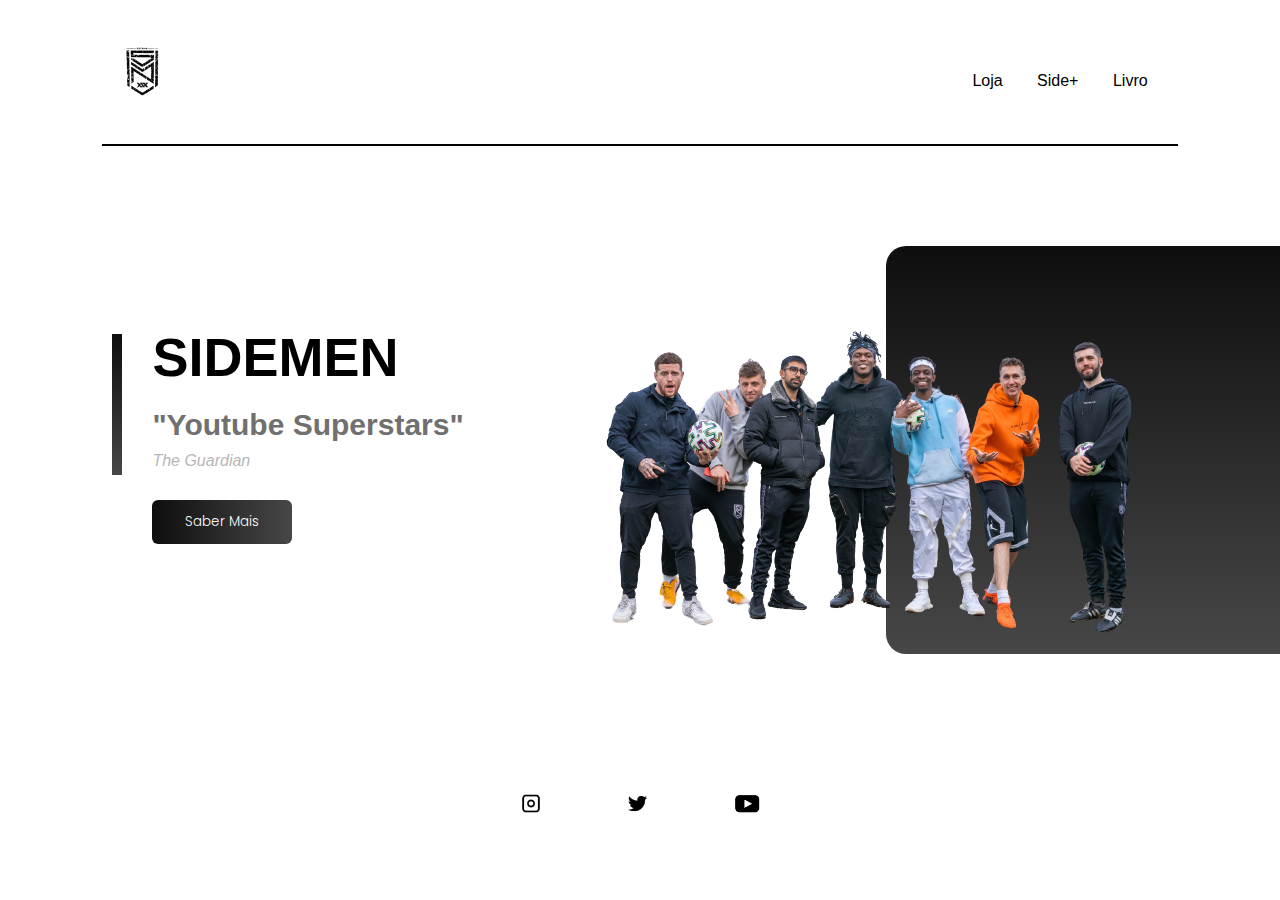
<file: index.html>
<!DOCTYPE html>
<html lang="pt">
<head>
<meta name="viewport" content="width=device-width, initial-scale=1.0">
<title>Website Pedro Pinheiro</title>
<link rel="shortcut icon" href="images/icon.png">
<link rel="stylesheet" href="style.css">
</head>
<body>

    
    <div class="container">
        <div class="navbar">
            <a href="index.html"><img src="images/sdmnlogo.png" alt="logo" class="logo"></a>
            <nav>
                <ul id="menulist">
                    <li><a href="https://www.sidemenclothing.com/">Loja</a></li>
                    <li><a href="https://www.sideplus.com/">Side+</a></li>
                    <li><a href="https://www.amazon.co.uk/Sidemen-Book-book-youve-waiting/dp/1473648165">Livro</a></li>
                </ul>
            </nav>
            <img src="images/menu.png" alt="menu" class="menu" 
            onclick="togglemenu()">
        </div>

        <div class="row">
            <div class="col-1">
                <h2>SIDEMEN</h2>
                <h3>"Youtube Superstars"</h3>
                <p>The Guardian</p>
                <button type="button" onclick="window.location.href='sabermais.html';">Saber Mais<img src="images/arrow.png">
                </button>
            </div>
            <div class="col-2">
                <img src="images/sdmngroup.png" alt="sidemen" class="sidemen">
                <div class="color-box"></div>
            </div>
        </div>
        <div class="social-links">
            <a href="https://instagram.com/sidemen?igshid=18ev38uqw957"><img src="images/insta.png" alt="instagram"></a>
            <a href="https://twitter.com/sidemen?s=21"><img src="images/twitter.png" alt="twitter"></a>
            <a href="https://www.youtube.com/c/Sidemen"><img src="images/yt.png" alt="youtube"></a>
        </div>
    </div>
    
    <script>

        var menulist = document.getElementById("menulist");

        menulist.style.maxHeight = "0px";

        function togglemenu(){
            
            if(menulist.style.maxHeight == "0px")
            {
                menulist.style.maxHeight = "130px"
            }
        else
        {
            menulist.style.maxHeight = "0px"
        }
        }
    
    </script>


</body>
</html>
</file>
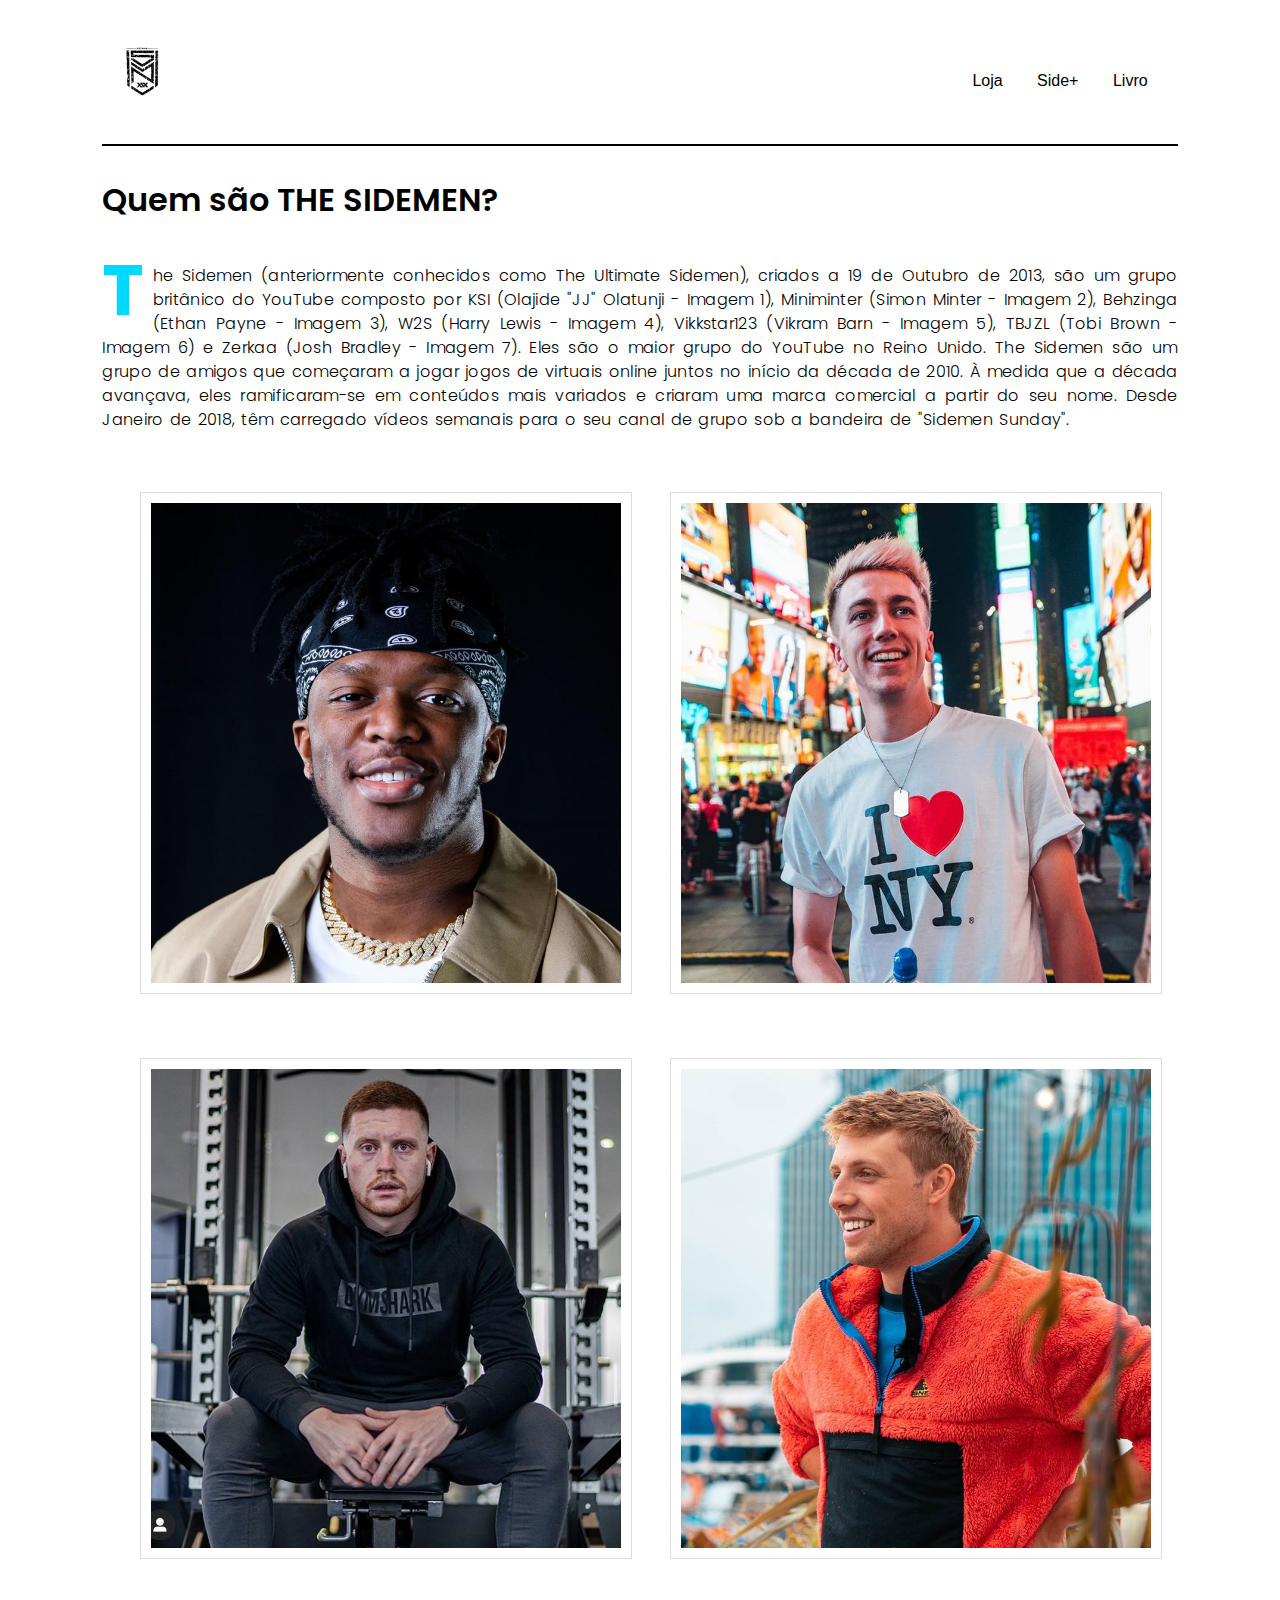
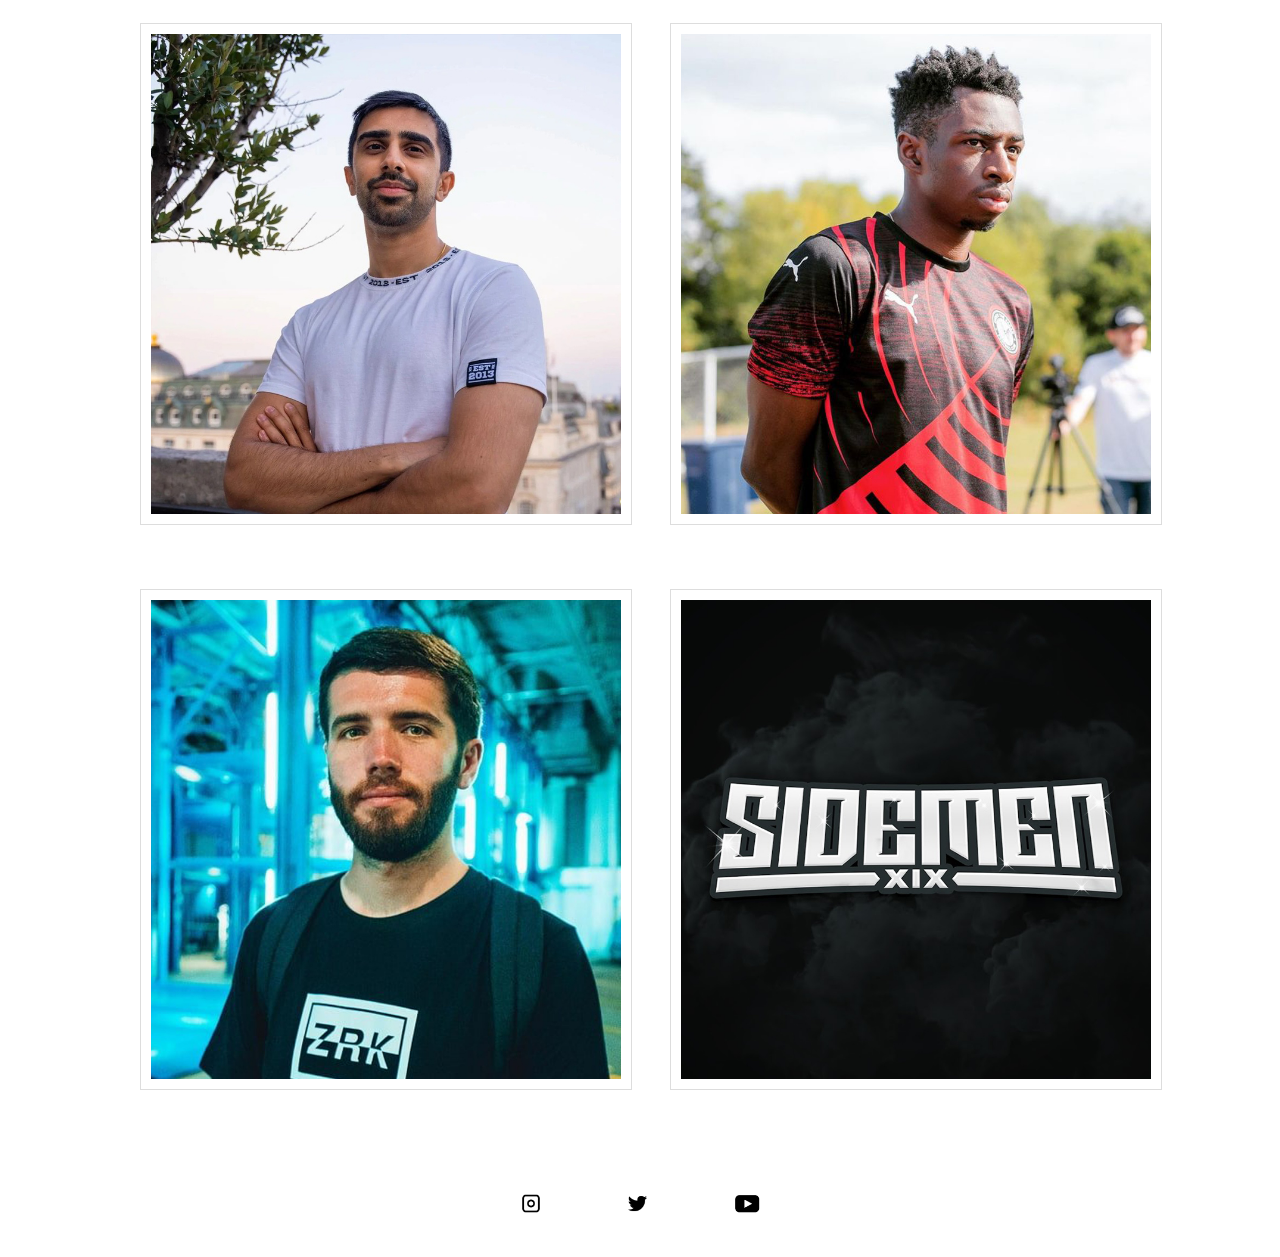
<file: sabermais.html>
<!DOCTYPE html>
<html lang="pt">
<head>
<meta name="viewport" content="width=device-width, initial-scale=1.0">
<title>Website Pedro Pinheiro</title>
<link rel="shortcut icon" href="images/icon.png">
<link rel="stylesheet" href="style.css">
</head>
<body>

    
    <div class="container">
        <div class="navbar">
            <a href="index.html"><img src="images/sdmnlogo.png" alt="logo" class="logo"></a>
            <nav>
                <ul id="menulist">
                    <li><a href="https://www.sidemenclothing.com/">Loja</a></li>
                    <li><a href="https://www.sideplus.com/">Side+</a></li>
                    <li><a href="https://www.amazon.co.uk/Sidemen-Book-book-youve-waiting/dp/1473648165">Livro</a></li>
                </ul>
            </nav>
            <img src="images/menu.png" alt="menu" class="menu" 
            onclick="togglemenu()">
        </div>

<h1> Quem são THE SIDEMEN?</h1>

<div class="conter">
<p> The Sidemen (anteriormente conhecidos como The Ultimate Sidemen), criados a 19 de Outubro de 2013, são um grupo britânico do YouTube composto por KSI (Olajide "JJ" Olatunji - Imagem 1), 
    Miniminter (Simon Minter - Imagem 2), Behzinga (Ethan Payne - Imagem 3), W2S (Harry Lewis - Imagem 4), Vikkstar123 (Vikram Barn - Imagem 5), TBJZL (Tobi Brown - Imagem 6) e Zerkaa (Josh Bradley - Imagem 7). 
    Eles são o maior grupo do YouTube no Reino Unido.
    The Sidemen são um grupo de amigos que começaram a jogar jogos de virtuais online juntos no início da década de 2010. 
    À medida que a década avançava, eles ramificaram-se em conteúdos mais variados e criaram uma marca comercial a partir do seu nome. 
    Desde Janeiro de 2018, têm carregado vídeos semanais para o seu canal de grupo sob a bandeira de "Sidemen Sunday".</p>
        <div class="gallery">
            <a href="https://www.youtube.com/@jjolatunji" target="_blank"><img src="images/ksi.jpg" title="KSI"/></a>
            <a href="https://www.youtube.com/@Miniminter" target="_blank"><img src="images/simon.jpg" title="MINIMINTER"/></a>
            <a href="https://www.youtube.com/@Behzinga" target="_blank"><img src="images/ethan.jpg" title="BEHZINGA"/></a>
            <a href="https://www.youtube.com/@w2s" target="_blank"><img src="images/harry.jpg" title="W2S"/></a>
            <a href="https://www.youtube.com/@Vikkstar123" target="_blank"><img src="images/vik.jpg" title="VIKKSTAR123"/></a>
            <a href="https://www.youtube.com/@TBJZL" target="_blank"><img src="images/tobi.jpg" title="TBJZL"/></a>
            <a href="https://www.youtube.com/@ZerkaaHD" target="_blank"><img src="images/josh.jpg" title="ZERKAA"/></a>
            <a href="https://www.youtube.com/channel/UCDogdKl7t7NHzQ95aEwkdMw" target="_blank"><img src="images/Sidemen.jpg" title="SIDEMEN"/></a>
          </div>
        </div>


        </div>
        <div class="social-links">
            <a href="https://instagram.com/sidemen?igshid=18ev38uqw957"><img src="images/insta.png" alt="instagram"></a>
            <a href="https://twitter.com/sidemen?s=21"><img src="images/twitter.png" alt="twitter"></a>
            <a href="https://www.youtube.com/c/Sidemen"><img src="images/yt.png" alt="youtube"></a>
        </div>
    </div>
    
    <script>

        var menulist = document.getElementById("menulist");

        menulist.style.maxHeight = "0px";

        function togglemenu(){
            
            if(menulist.style.maxHeight == "0px")
            {
                menulist.style.maxHeight = "130px"
            }
        else
        {
            menulist.style.maxHeight = "0px"
        }
        }
    
    </script>


</body>
</html>
</file>
<file: style.css>
@import url('https://fonts.googleapis.com/css2?family=Poppins:wght@300;600&display=swap');

/* Formatação da Página Global */
*{
    margin: 0;
    padding: 0;
    font-family: sans-serif;

}

.container{
    width: 100%;
    min-height: 100vh;
    padding-left: 8%;
    padding-right: 8%;
    box-sizing: border-box;
    overflow: hidden;
}

.navbar{
    width: 100%;
    display: flex;
    align-items: center;
    border-bottom: 2px black solid;
}

.logo{
    width: 80px;
    cursor: pointer;
    margin: 30px 0;
}

.menu{
    width: 25px;
    cursor: pointer;
    display: none;
}

nav{
    flex: 1;
    text-align: right;
}

/* Retirar os pontos da lista */
nav ul li{
    list-style: none;
    display: inline-block;
    margin-right: 30px;
}

/* Formatação dos links: cor, tamanho específico */
nav ul li a{
    text-decoration: none;
    color: #000;
    font-size: 16px;
}

/* Formatação dos links quando passa o rato em cima */
nav ul li a:hover{
    color: #03adfb;
}

.row{
    display: flex;
    justify-content: space-between;
    align-items: center;
    margin: 100px 0;
}

/* Formatação do sitio onde o texto vai aparecer */
.col-1{
    flex-basis: 40%;
    position: relative;
    margin-left: 50px;
}

/* Linha vertical que fica atrás de todo o texto */
.col-1:after{
    content: "";
    width: 10px;
    height: 57%;
    background: linear-gradient(#0e0e0e, #474747);
    position: absolute;
    left: -40px;
    top: 8px;
}

.col-1 h2{
    font-size: 54px;
}

.col-1 h3{
    font-size: 30px;
    color: #707070;
    margin: 20px 0 10px;
}

.col-1 p{
    font-size: 16px;
    color: #b7b7b7;
    font-weight: 100;
    font-style: oblique;
}

/* Formatação do botão e animação */
button{
    width: 140px;
    border: 0;
    margin: 30px 0;
    padding: 12px 10px;
    outline: none;
    color: #fff;
    background: linear-gradient(to right, #0e0e0e, #474747);
    border-radius: 6px;
    cursor: pointer;
    transition: width 0.5s;
    font-family: "Poppins" , sans-serif;
    font-weight: 300;
}

button:hover{
    width: 160px;
    display: flex;
    align-items: center;
    justify-content: space-between;
}

/* Formatação da seta que aparece após passar por cima com o rato */
button img{
    width: 15px;
    display: none;
}

button:hover img{
    display: block;

}

.col-2{
    position: relative;
    flex-basis: 60%;
    display: flex;
    align-items: center;
}

.color-box{
    position: absolute;
    right: 0;
    top: 0;
    background: linear-gradient(#0e0e0e, #474747);
    border-radius: 20px 0 0 20px;
    height: 100%;
    width: 80%;
    z-index: -1;
    transform: translateX(200px);
}



/* Galeria */
.gallery {
    display: grid;
    grid-template-columns: repeat(3, 1fr);
    grid-gap: 60px;
   
    /* Restringir o width */
    max-width: 1000px;
    margin: 60px auto;
  }
  /* Formatação das Imagens da Galeria */
.gallery img {

    width: 100%;

    padding: 10px;

    border: 1px solid #ddd;
    background: #fff;
   
    /* Mudar o tamanho da imagem */
    /* cover | contain | fill | scale-down */
    object-fit: contain;
    position: relative;
  }
  /* ZOOM ON HOVER */
.gallery img:hover {
    z-index: 9;
    transform: scale(1.3);
    /* linear | ease | ease-in | ease-out | ease-in-out */
    transition: transform ease 0.5s;
  }

  
  body h1{
    font-weight: 600;
    margin-top: 30px;
    margin-bottom: 40px;
    font-family: "Poppins" , sans-serif;
}


  .conter{
    width: 60%;
    margin: 1rem auto;
    padding: 2rem;
    text-align: justify;
    transition: all 0.3s;
}
.conter p{
    line-height: 1.5;
    letter-spacing: 0.3px;
    word-spacing: 2px;
    font-family: "Poppins" , sans-serif;
    font-weight: 300;
}

.conter p:first-child::first-letter{
    color:#00d9ff;
    font-weight: bold;
    font-size: 70px;
    float: left;
    line-height: 60px;
    padding-right: 8px;
    margin-top: -3px;
}




.social-links img{
    height: 19px;
    margin: 40px;
    cursor: pointer;
}

.social-links{
    text-align: center;
}


/* Formatação para Telas Móveis (Responsividade)*/
@media only screen and (max-width:700px){
    nav ul{
        width: 100%;
        background: linear-gradient(#0e0e0e, #474747);
        position: absolute;
        top: 110px;
        right: 0;
        z-index: 2;
    }
    
    nav ul li{
        display: block;
        margin-top: 15px;
        margin-bottom: 15px;
    }

    nav ul li a{
        color: #fff;
    }

    .menu{
        display: block;
    }

    #menulist{
        overflow: hidden;
        transition: 0.5s;
    }

    .row{
        flex-direction: column-reverse;
        margin: 50px 0;
    }

    .col-2{
        flex-basis: 100%;
        margin-bottom: 50px;
    }

    .col-2 .sidemen{
        width: 110%;
    }

    .color-box{
        transform: translateX(75px);
    }

    .col-1{
        flex-basis: 100%;
    }

    .col-1 h2{
        font-size: 35px;
    }

    .col-1 h3{
        font-size: 25px;
    }

}

.gallery {
    grid-template-columns: repeat(2, 1fr);
  }

  .conter{
    width: 100%;
    padding: 0rem;

}
</file>
